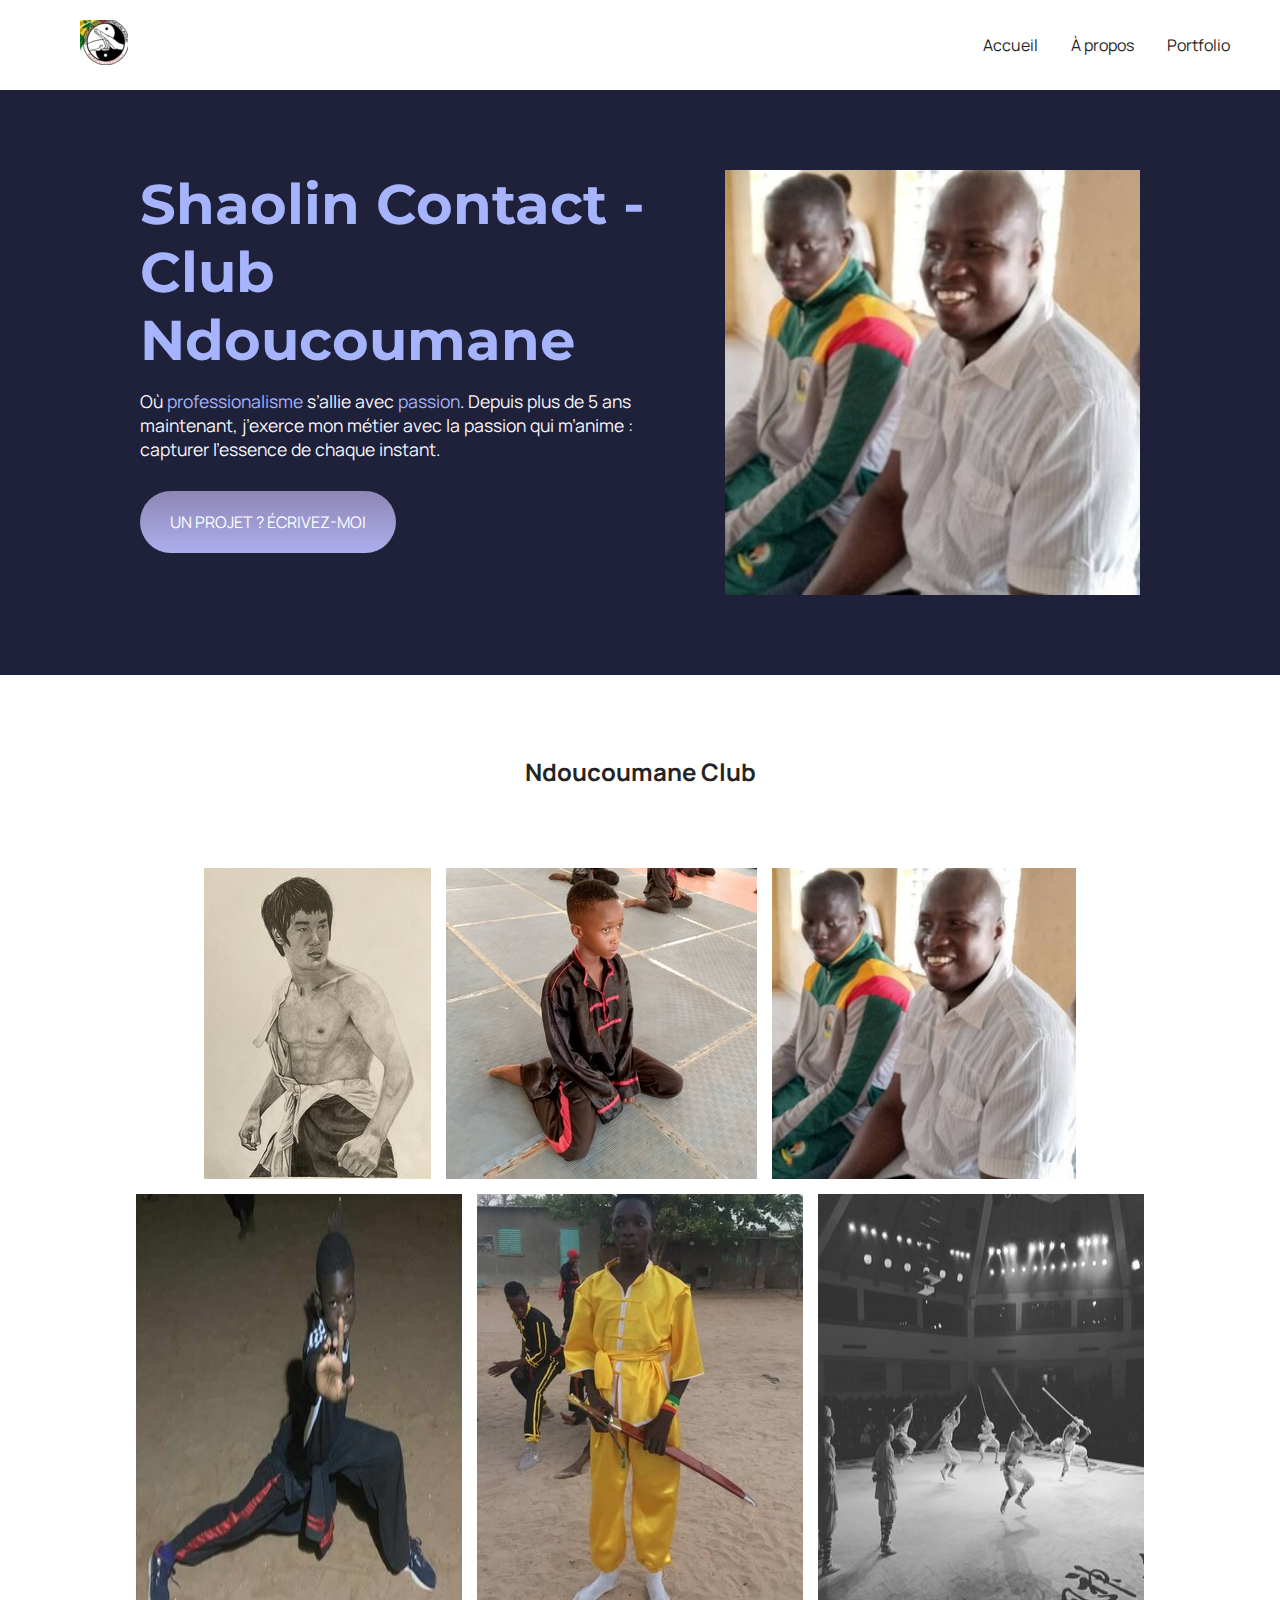
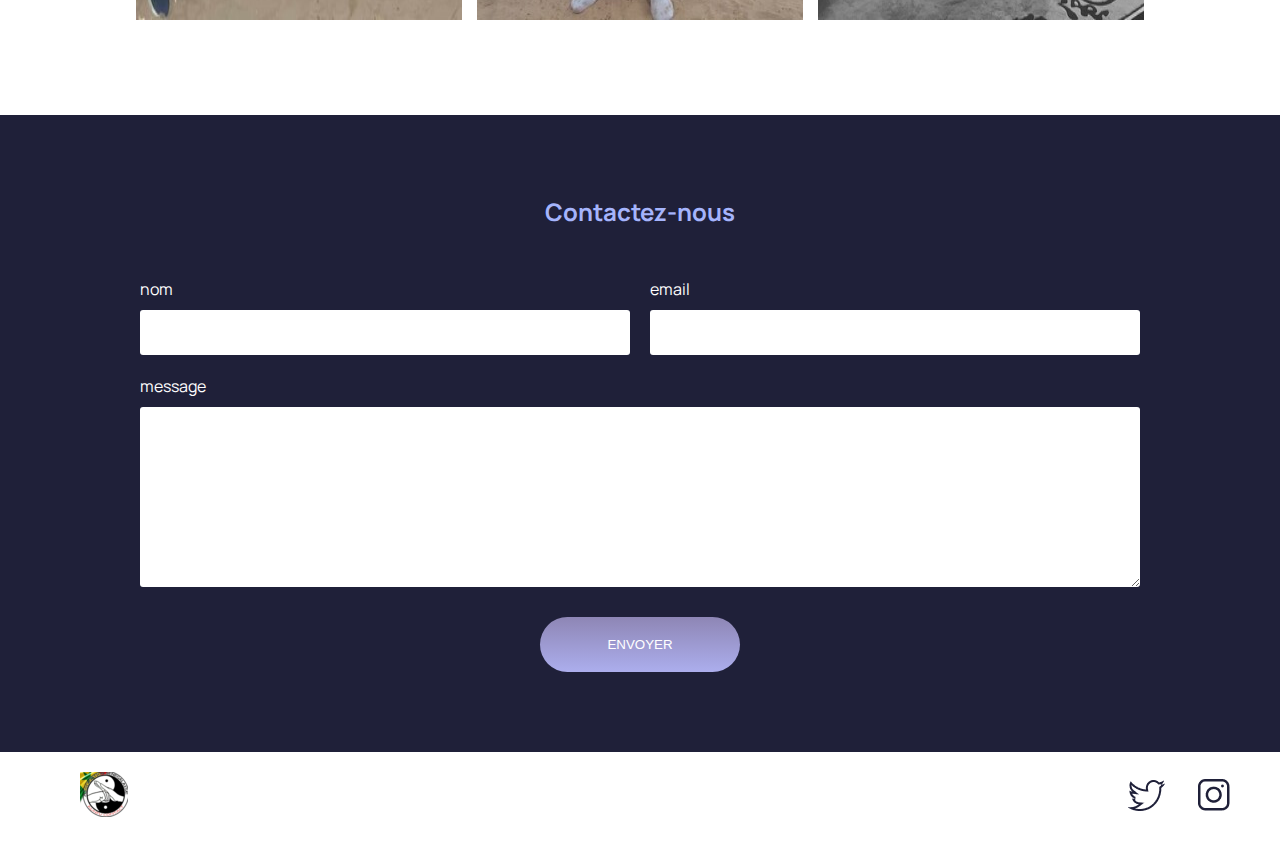
<file: index.html>
﻿<!DOCTYPE html>
<html lang="fr">

<head>
    <meta charset="utf-8" />
    <title>Accueil - Ndoucoumane Club</title>
    
<link href="style/style.css" rel="stylesheet" />
    <link href="style/index.css" rel="stylesheet" />
  
  <link rel="preconnect" href="https://fonts.googleapis.com">
    <link rel="preconnect" href="https://fonts.gstatic.com" crossorigin>
 
  <link href="https://fonts.googleapis.com/css2?family=Manrope&family=Montserrat&display=swap" rel="stylesheet">
</head>


<body>
    <header>
        <nav>
            <a href="index.html" class="lien-icone">
                <img src="images/logo.png" alt="Logo Robbie Lens" />
            </a>
       
     <div>
                <a href="index.html">Accueil</a>
                <a href="a-propos.html">À propos</a>
                <a href="portfolio.html">Portfolio</a>
            </div>
        </nav>
    </header>
  
  <main>
        <section class="accueil-introduction">
            <div>
                <h1>Shaolin Contact - Club Ndoucoumane</h1>
                <p>
                    Où <em>professionalisme</em> s’allie avec <em>passion</em>. 
Depuis
                    plus de 5 ans maintenant, j’exerce mon métier avec la passion
                    qui m’anime : capturer l’essence de chaque instant.
                </p>
            
    <a href="#contact" class="cta">UN PROJET ? ÉCRIVEZ-MOI</a>
            </div>
         
   <img src="images/image.jpg" alt="Portrait avec effet de la photographe Robbie Lens" />
        </section>
        <section class="accueil-photos">
          
  <h2>Ndoucoumane Club</h2>
       
     <div>
                <img src="images/accueil/image1.jpg" alt="Twelve apostles - Australie" />
                <img src="images/accueil/image2.jpg" alt="Wai-O-Tapu - Nouvelle-Zélande" />
             
   <img src="images/accueil/image3.jpg" alt="Parc National d’Abel Tasman - Nouvelle-Zélande" />
            </div>
            <div>
                <img src="images/accueil/image4.jpg" alt="Lac Rotorua - Nouvelle-Zélande" />
        
        <img src="images/accueil/image5.jpg" alt="Milford Sound - Nouvelle-Zélande" />
                <img src="images/accueil/image6.jpg" alt="Lac Wanaka - Nouvelle-Zélande" />
            </div>
        </section>
 
       <section id="contact" class="section-contact">
            <h2>Contactez-nous</h2>
            <form method="get" action="">
                <div class="form-nom-email">
             
       <div class="form-column">
                        <label for="nom">nom</label>
                        <input type="text" name="nom" id="nom" />
                    </div>
              
      <div class="form-column">
                        <label for="email">email</label>
                        <input type="e-mail" name="email" id="email" />
                    </div>
                </div>
      
          <label for="message">message</label>
                <textarea name="message" id="message" rows="10"></textarea>
                <input type="submit" value="ENVOYER" class="cta" />
            </form>
        </section>
    </main>
    <footer>
        <a href="index.html" class="lien-icone">
            <img src="images/logo.png" alt="Logo Robbie Lens" />
        </a>
        <div>
            <a target="_blank" href="https://twitter.com/" class="lien-icone">
                <img src="images/twitter.png" alt="Logo Twitter" />
            </a>
            <a target="_blank" href="https://www.instagram.com/" class="lien-icone">
                <img src="images/instagram.png" alt="Logo Instagram" />
            </a>
        </div>
    </footer>
</body>

</html>
</file>
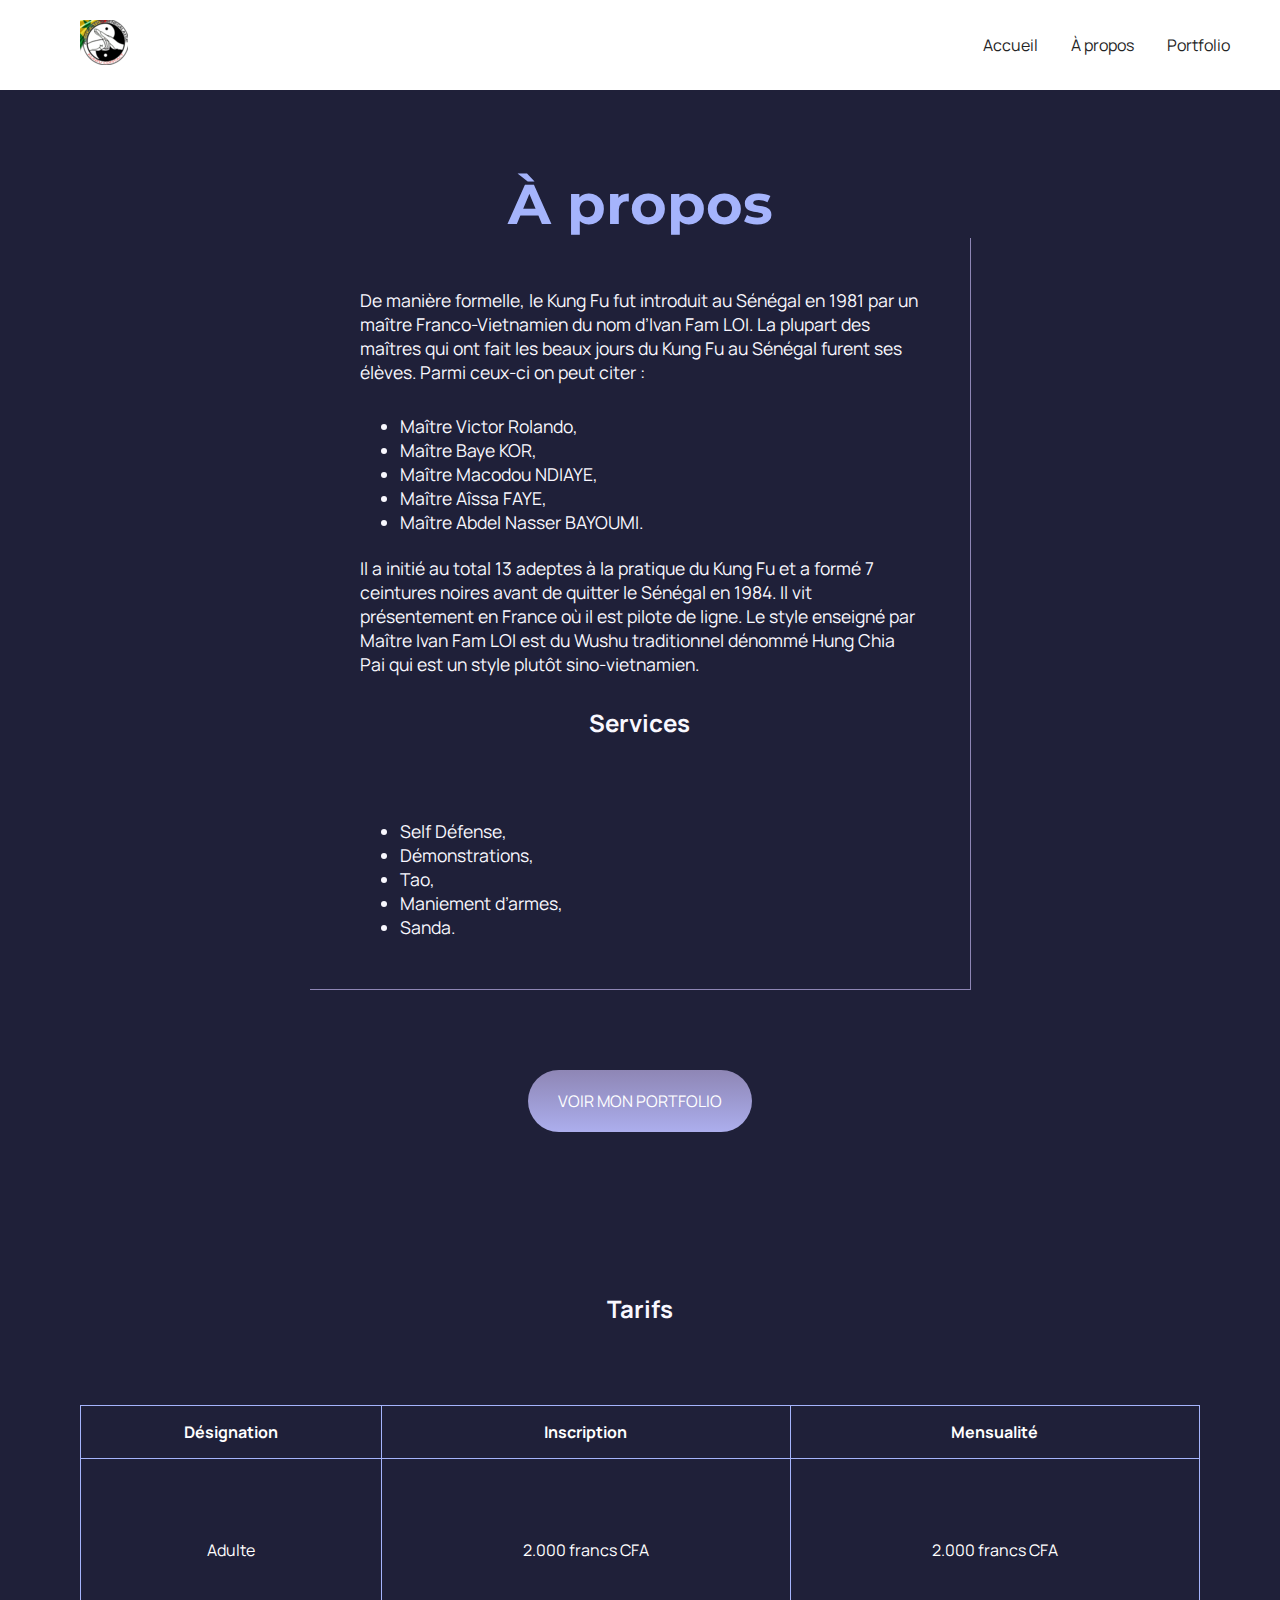
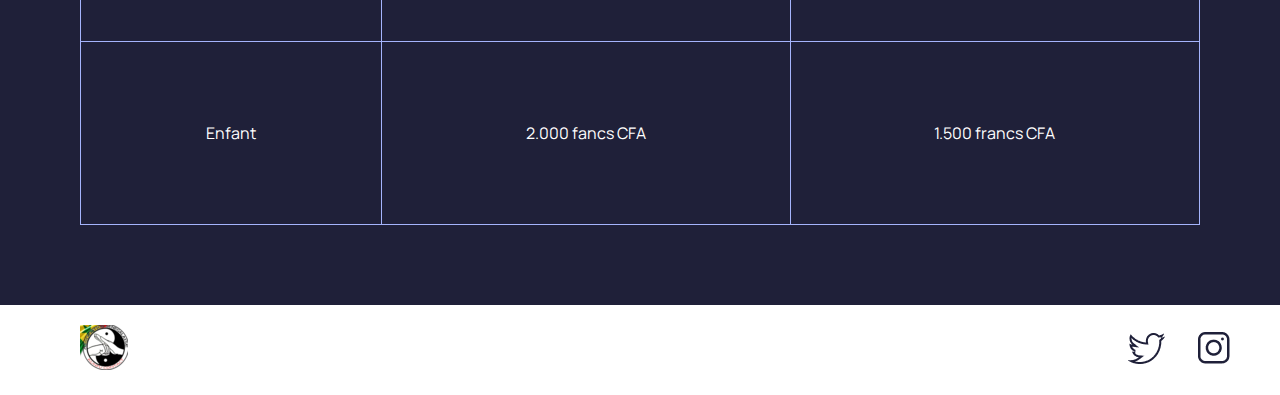
<file: a-propos.html>
﻿<!DOCTYPE html>
<html>

<head>
    <meta charset="utf-8" />
    <title>À propos - Ndoucoumane Club</title>
    <link href="style/style.css" rel="stylesheet" />
    <link href="style/a-propos.css" rel="stylesheet" />
    

<link rel="preconnect" href="https://fonts.googleapis.com">
   
 <link rel="preconnect" href="https://fonts.gstatic.com" crossorigin>
    <link href="https://fonts.googleapis.com/css2?family=Manrope&family=Montserrat&display=swap" rel="stylesheet">
</head>

<body>
    
<header>
        <nav>
            <a href="index.html" class="lien-icone">
                <img src="images/logo.png" alt="Logo Robbie Lens" />
            </a>
            <div>
            
    <a href="index.html">Accueil</a>
                <a href="a-propos.html">À propos</a>
                <a href="portfolio.html">Portfolio</a>
            </div>
        </nav>
    </header>
    
<main class="a-propos-main">
        <section>
            <h1>À propos</h1>
            <div class="carre-contenu">
  
              
<p>
    

De manière formelle, le Kung Fu fut introduit au Sénégal en 1981 par un maître Franco-Vietnamien du nom d’Ivan Fam LOI. 
La plupart des maîtres qui ont fait les beaux jours du Kung Fu au Sénégal furent ses élèves. Parmi ceux-ci on peut citer :
 <ul>
                    <li>Maître Victor Rolando,</li>
                    <li>Maître Baye KOR,</li>
                    <li>Maître Macodou NDIAYE,</li>
                    <li> Maître Aîssa FAYE,</li>
          
  <li> Maître Abdel  Nasser BAYOUMI.</li>
     </ul>
  

     </p>
 <br>

<p>
Il a initié au total 13 adeptes à la pratique du Kung Fu et a formé 7 ceintures noires avant de quitter le Sénégal en 1984. Il vit présentement en France où il est pilote de ligne. 
Le style enseigné par Maître Ivan Fam LOI est du Wushu traditionnel dénommé Hung Chia Pai qui est un style plutôt sino-vietnamien. 


      </p>
                <h2>Services</h2>
            
    <ul>
                  <li>Self Défense,</li>
  <li>Démonstrations,</li>
                    <li>Tao,</li>
                    <li>Maniement d’armes,</li>
                    <li>Sanda.</li>
                </ul>
           
 </div>

            <div>
                <a href="portfolio.html" class="cta">VOIR MON PORTFOLIO</a>
            </div>
        </section>
        <section class="section-tarifs">
            <h2>Tarifs</h2>
           
 <table>
                <thead>
                    <tr>
                        <th>Désignation</th>
                        <th>Inscription</th>
                        <th>Mensualité</th>
                    </tr>
              
  </thead>
                <tbody>
                    <tr>
                        <td>Adulte</td>
                        <td> 2.000 francs CFA</td>
                   
     <td> 2.000 francs CFA</td>
                    </tr>
                    <tr>
                        <td>Enfant</td>
                      
  <td>2.000 fancs CFA</td>
                        <td>1.500 francs CFA</td>
                    </tr>
                </tbody>
            </table>
            </h2>

        </section>
    </main>
    <footer>
      
  <a href="index.html" class="lien-icone">
            <img src="images/logo.png" alt="Club Ndoucoumane" />
        </a>
        <div>
            <a target="_blank" href="https://twitter.com/" class="lien-icone">
        
        <img src="images/twitter.png" alt="Logo Twitter" />
            </a>
            <a target="_blank" href="https://www.instagram.com/" class="lien-icone">
             
   <img src="images/instagram.png" alt="Logo Instagram" />
            </a>
        </div>
    </footer>
</body>

</html>
</file>
<file: style/style.css>
* {
  margin: 0;
}

body {
  font-family: 'Manrope', sans-serif;
  font-size: 1em;
  background-color: #1f2039;
}

a {
  color: #242424;
  text-decoration: none;
}

em {
  color: #a5b4fc;
  font-style: normal;
}

h1 {
  font-size: 3.5em;
  color: #a5b4fc;
  font-family: 'Montserrat', sans-serif;
}

h2 {
  color: #f9f8ff;
}

p,
li {
  font-size: 1.1em;
  color: #f9f8ff;
}

header,
footer {
  background-color: white;
  padding: 20px 50px;
}

.cta {
  display: inline-block;
  background: linear-gradient(#8e86b5, #acaeed);
  color: white;
  border-radius: 50px;
  padding: 20px 30px;
}

a:hover {
  text-decoration: underline;
}

.cta:hover {
  background: linear-gradient(#696484, #8788ba);
  text-decoration: none;
}

.lien-icone {
  margin-left: 30px;
}

.lien-icone:hover {
  opacity: 0.5;
}

section {
  padding: 80px;
}

footer,
nav {
  display: flex;
  flex-direction: row;
  align-items: center;
  justify-content: space-between;
}

nav a {
  margin-left: 30px;
}

@media screen and (max-width: 996px) {
  header nav {
    flex-direction: column;
    align-items: center;
    justify-content: center;
  }

  header nav img {
    margin-bottom: 20px;
  }

  header,
  footer {
    padding: 20px 20px;
  }

  h1 {
    font-size: 2em;
  }

  section {
    padding: 50px 20px 50px 20px;
  }

  nav a {
    margin-left: 10px;
    margin-right: 10px;
  }
}
</file>
<file: style/index.css>
.accueil-photos {
  background-color: white;
  padding: 80px;
}

.accueil-photos h2 {
  color: #242424;
  text-align: center;
  margin-bottom: 80px;
}

.accueil-photos div {
  display: flex;
  flex-direction: row;
  gap: 15px;
  justify-content: center;
  margin-bottom: 15px;
}

.accueil-introduction {
  display: flex;
  flex-direction: row;
  max-width: 1000px;
  align-items: flex-start;
  margin: auto;
}

.accueil-introduction h1 {
  margin-bottom: 15px;
}

.accueil-introduction p {
  margin-bottom: 30px;
}

.accueil-introduction div {
  padding-right: 80px;
}

.section-contact h2 {
  color: #a5b4fc;
  text-align: center;
  margin-bottom: 50px;
}

form {
  display: flex;
  flex-direction: column;
  max-width: 1000px;
  margin: auto;
  color: white;
}

.form-nom-email {
  display: flex;
  flex-direction: row;
  gap: 20px;
}

.form-column {
  flex: 1;
  display: flex;
  flex-direction: column;
  margin-bottom: 20px;
}

input,
textarea {
  padding: 15px;
  border-radius: 3px;
  border: none;
}

label {
  margin-bottom: 10px;
}

input[type='submit'] {
  width: 200px;
  margin: auto;
  margin-top: 30px;
}

@media screen and (max-width: 996px) {
  .accueil-introduction {
    flex-direction: column;
    align-items: center;
    justify-content: center;
  }

  .accueil-introduction div {
    padding-right: 0;
    text-align: center;
    order: 2;
  }

  .accueil-introduction img {
    order: 1;
    margin-bottom: 20px;
    width: 100%;
  }

  .accueil-photos {
    padding: 20px;
  }

  .accueil-photos div {
    flex-direction: column;
  }

  .section-contact {
    padding: 50px 20px;
  }

  .form-nom-email {
    flex-direction: column;
    gap: 0;
  }
}
</file>
<file: style/a-propos.css>
.carre-contenu {
  border-right: 1px solid #8e86b5;
  border-bottom: 1px solid #8e86b5;
  padding: 50px;
  width: 50%;
  margin: auto;
  margin-bottom: 80px;
}

.carre-contenu h2 {
  margin-top: 30px;
}

.carre-contenu ul {
  margin-top: 30px;
}

.carre-contenu + div {
  text-align: center;
}

.a-propos-main {
  margin: auto;
}

table {
  color: white;
  text-align: center;
  width: 100%;
  border-collapse: collapse;
}

td,
th {
  padding: 15px;
  border: 1px solid #a5b4fc;
}

td {
  padding: 80px;
}

h2 {
  margin-bottom: 80px;
}

h1,
h2 {
  text-align: center;
}

@media screen and (max-width: 996px) {
  .section-tarifs {
    display: none;
  }
}
</file>
